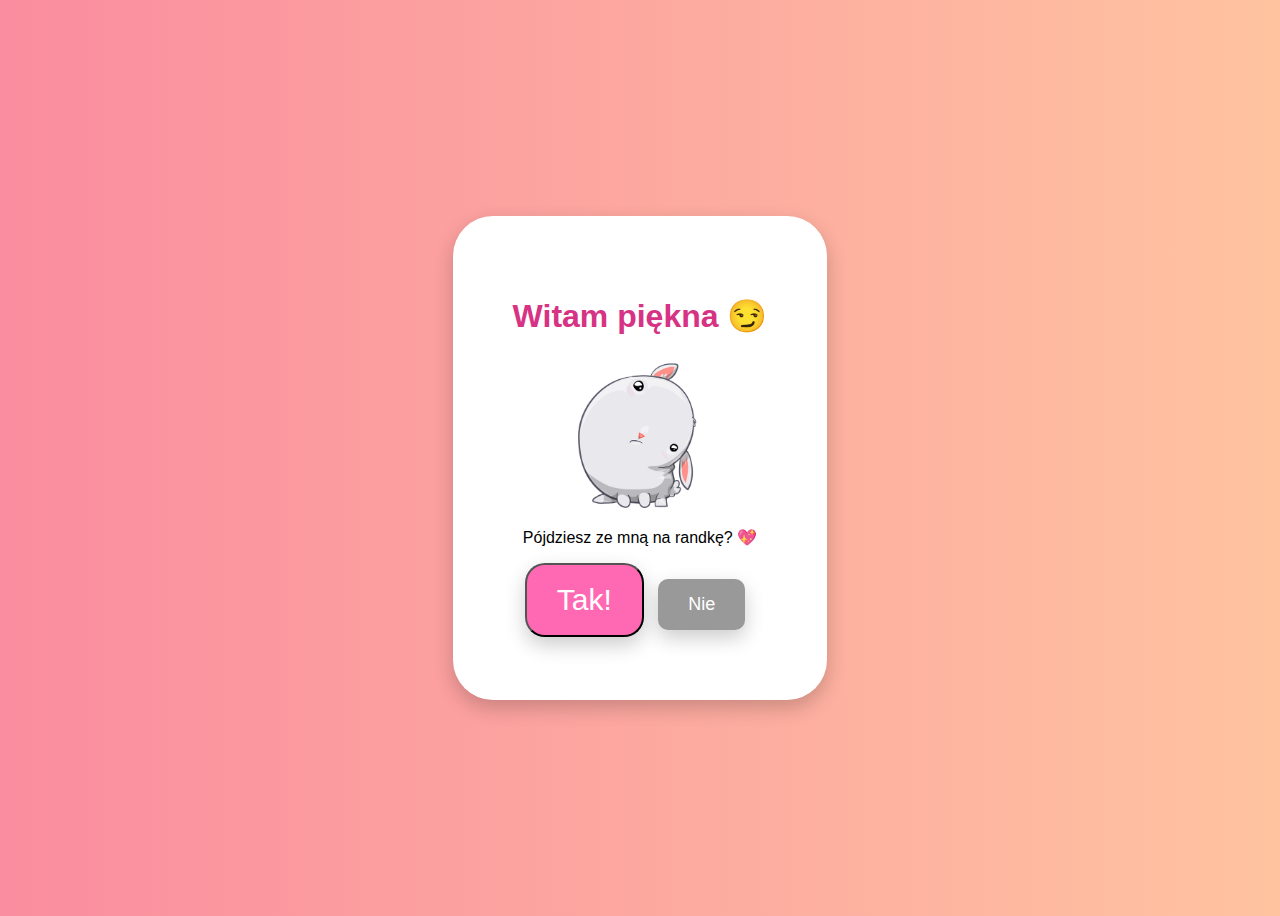
<file: index.html>
<!DOCTYPE html>
<html lang="pl">
    <head>
        <meta charset="UTF-8">
        <meta name="viewport" contenct="width=device-width, initial-scale=1.0">
        <link rel="stylesheet" href="style.css">
        <title>Rande wu</title>
    </head>
    <body>
        <div class="card">
            <h1>Witam piękna 😏</h1>
            <img src="bun_36.png" alt="Serce" class="bunny-img">
            <p>Pójdziesz ze mną na randkę? 💖</p>
            <div class="buttons">
                <a href="kalendarz.html"><button class="yes">Tak!</button></a>
                <button class="no" id="no">Nie</button>
                
                      
                <p id="funnyMessage" style="display: none; margin-top: 20px; font-size: 20px; color: #555;">
                Ale z Ciebie chuj
                </p>
                <div id="eggplantContainer"></div>
  
              
        </div>
        <script>
            const noBtn = document.getElementById("no");
            const funnyMsg = document.getElementById("funnyMessage");
            const eggplantContainer = document.getElementById("eggplantContainer");
            let scale = 1;
          
            noBtn.addEventListener("mouseover", () => {
              scale -= 0.1;
              if (scale <= 0.1) {
                noBtn.style.display = "none";
                funnyMsg.style.display = "block";
          
                // 🍆 Start animacji bakłażanów
                for (let i = 0; i < 20; i++) {
                  const eggplant = document.createElement("div");
                  eggplant.textContent = "🍆";
                  eggplant.className = "eggplant";
                  eggplant.style.left = Math.random() * 100 + "vw";
                  eggplant.style.animationDelay = (Math.random() * 2) + "s";
                  eggplantContainer.appendChild(eggplant);
          
                  // Usuń po 5s
                  setTimeout(() => eggplant.remove(), 5000);
                }
          
              } else {
                noBtn.style.transform = `scale(${scale})`;
              }
            });
          </script>
          
          <div></div>

    </body>
</html>
</file>
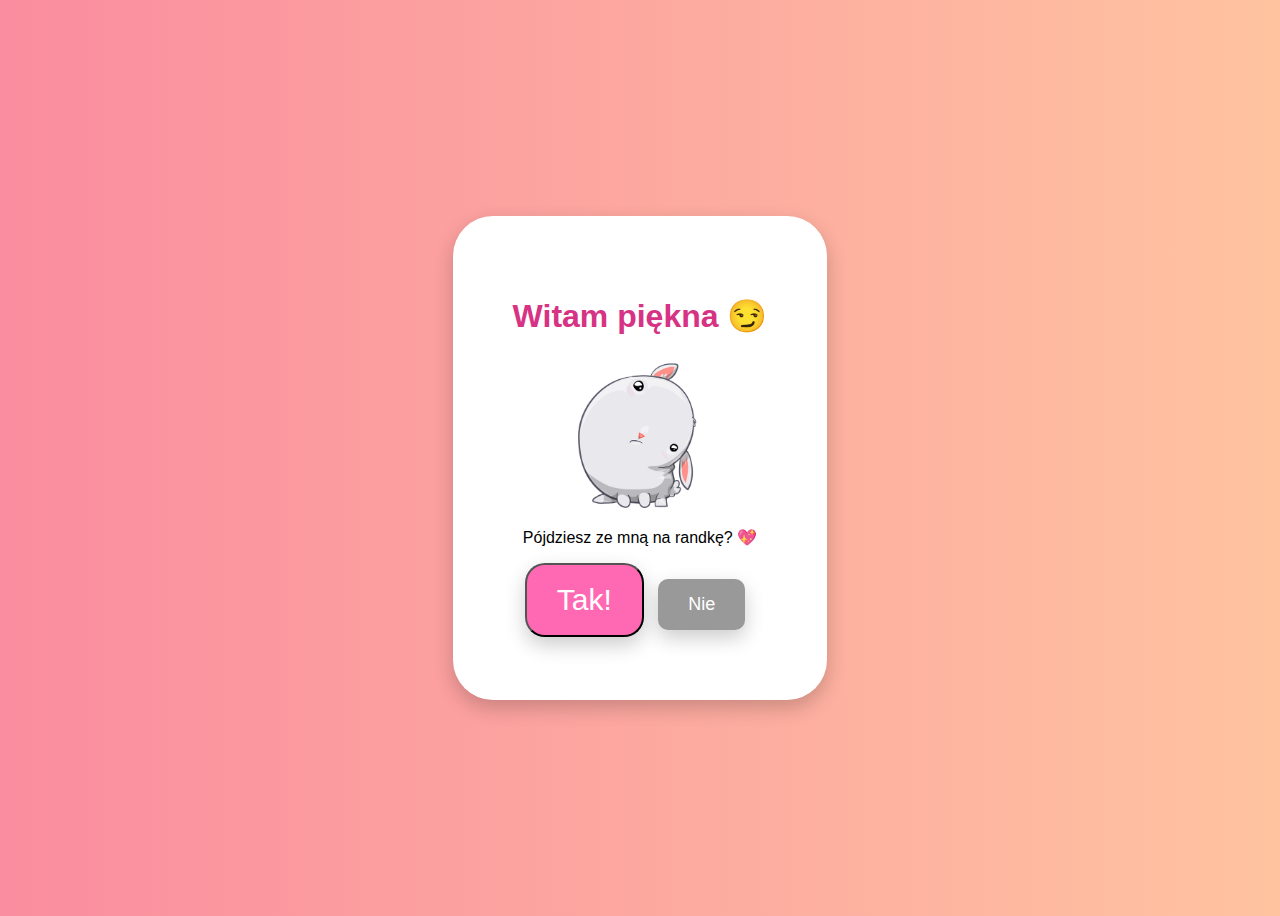
<file: index.html.html>
<!DOCTYPE html>
<html lang="pl">
    <head>
        <meta charset="UTF-8">
        <meta name="viewport" contenct="width=device-width, initial-scale=1.0">
        <link rel="stylesheet" href="style.css">
        <title>Rande wu</title>
    </head>
    <body>
        <div class="card">
            <h1>Witam piękna 😏</h1>
            <img src="bun_36.png" alt="Serce" class="bunny-img">
            <p>Pójdziesz ze mną na randkę? 💖</p>
            <div class="buttons">
                <a href="kalendarz.html"><button class="yes">Tak!</button></a>
                <button class="no" id="no">Nie</button>
                
                      
                <p id="funnyMessage" style="display: none; margin-top: 20px; font-size: 20px; color: #555;">
                Ale z Ciebie chuj
                </p>
                <div id="eggplantContainer"></div>
  
              
        </div>
        <script>
            const noBtn = document.getElementById("no");
            const funnyMsg = document.getElementById("funnyMessage");
            const eggplantContainer = document.getElementById("eggplantContainer");
            let scale = 1;
          
            noBtn.addEventListener("mouseover", () => {
              scale -= 0.1;
              if (scale <= 0.1) {
                noBtn.style.display = "none";
                funnyMsg.style.display = "block";
          
                // 🍆 Start animacji bakłażanów
                for (let i = 0; i < 20; i++) {
                  const eggplant = document.createElement("div");
                  eggplant.textContent = "🍆";
                  eggplant.className = "eggplant";
                  eggplant.style.left = Math.random() * 100 + "vw";
                  eggplant.style.animationDelay = (Math.random() * 2) + "s";
                  eggplantContainer.appendChild(eggplant);
          
                  // Usuń po 5s
                  setTimeout(() => eggplant.remove(), 5000);
                }
          
              } else {
                noBtn.style.transform = `scale(${scale})`;
              }
            });
          </script>
          
          <div></div>

    </body>
</html>
</file>
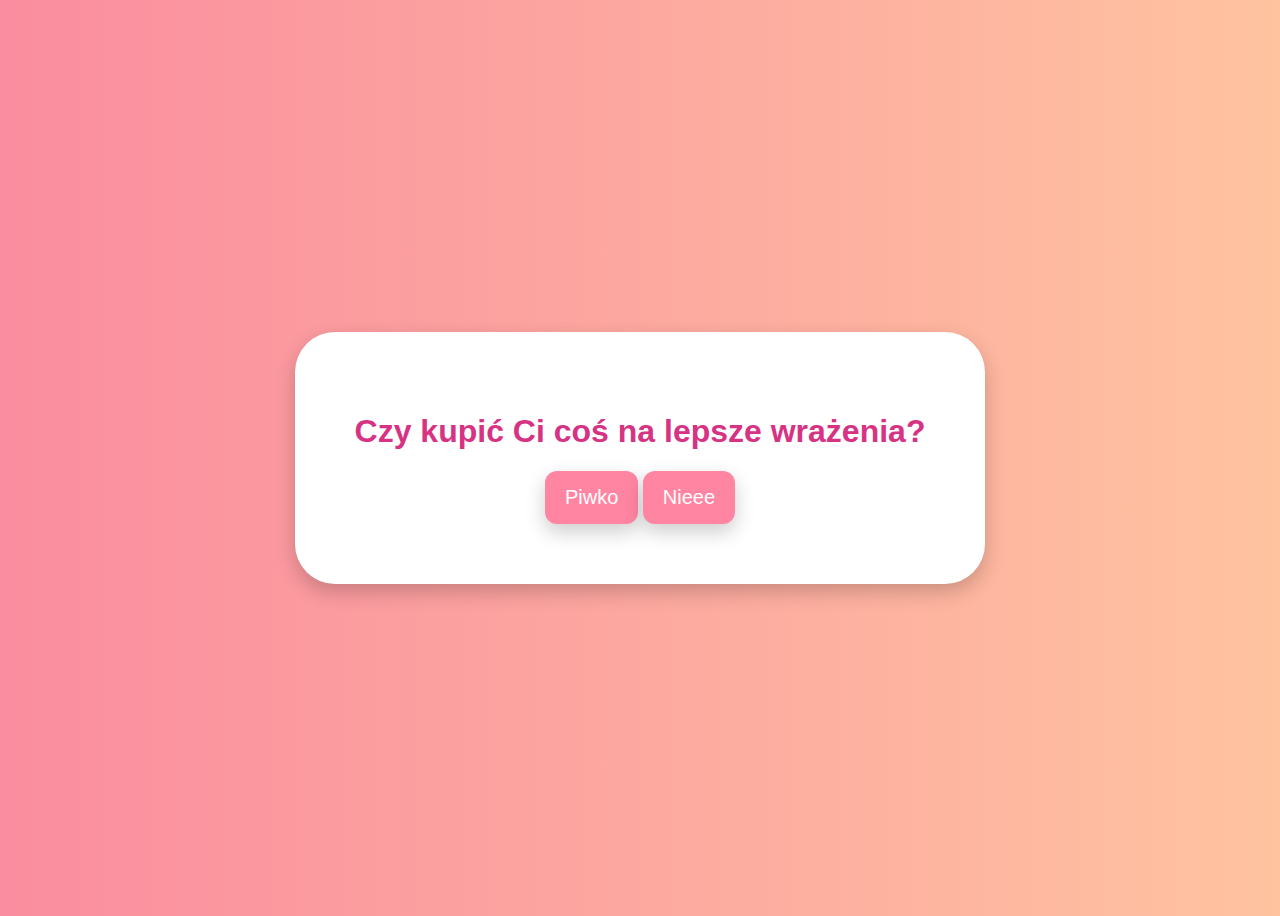
<file: jedzenie.html>
<!DOCTYPE html>
<html lang="pl">
<head>
  <meta charset="UTF-8">
  <meta name="viewport" contenct="with=device-width, initial-scale=1.0">
  <title>Sklep</title>
  <link rel="stylesheet" href="style.css">
</head>
<body>
  <div class="card">
    <h1>Czy kupić Ci coś na lepsze wrażenia?</h1>
    <div class="jedzenie">
   
        <button onclick="chooseFood('Piwko')">Piwko</button>
        <button onclick="chooseFood('Nie')">Nieee</button>
      </div>
    </div>
    <script>
        
      
        function chooseFood(jedzenie) {
          localStorage.setItem("randkaJedzenie", jedzenie);
      
          if (jedzenie === "Przejażdzka z Cypisem") {
         
            const audio = new Audio("muzyka.mp3"); 
            audio.play();
      
            setTimeout(() => {
              window.location.href = "koniec.html";
            }, 9000); 
          } else {
            window.location.href = "koniec.html";
          }
        }
      </script>
      
    
      
  
</body>
</html>
</file>
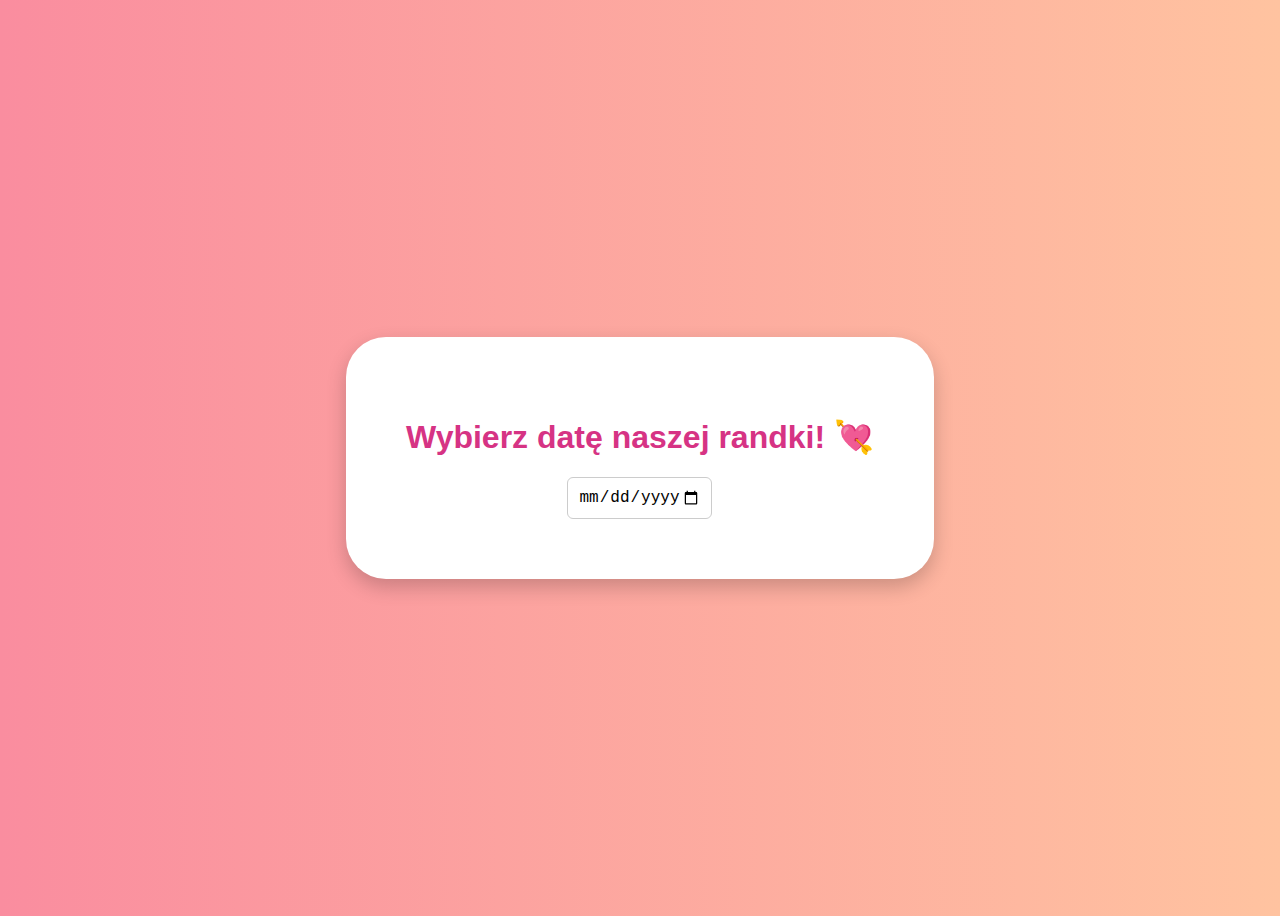
<file: kalendarz.html>
<!DOCTYPE html>
<html lang="pl">
    <head>
        <meta charset="UTF-8">
        <meta name="viewport" contenct="with=device-width, initial-scale=1.0">
        <link rel="stylesheet" href="style.css">
        <title>Rande wu</title>
    </head>
    <body>
        <div class="card">
            <h1>Wybierz datę naszej randki! 💘</h1>
            <input type="date" id="date">
            <div id="hearts-container"></div>
          </div>
        
          <script>
            const dateInput = document.getElementById("date");
            const container = document.getElementById("hearts-container");
        
        
            const today = new Date();
            const in3weeks = new Date();
            in3weeks.setDate(today.getDate() + 21);
            const format = (d) => d.toISOString().split("T")[0];
            dateInput.min = format(today);
            dateInput.max = format(in3weeks);
        
            dateInput.addEventListener("change", () => {
              const selectedDate = dateInput.value;
        
          
              for (let i = 0; i < 20; i++) {
                const heart = document.createElement("div");
                heart.className = "heart";
                heart.style.left = Math.random() * 100 + "vw";
                container.appendChild(heart);
                setTimeout(() => heart.remove(), 4000);
              }
        
              localStorage.setItem("randkaData", selectedDate);
              setTimeout(() => {
                window.location.href = "miejsce.html";
              }, 1500);
            });
          </script>
        </body>
        </html>
</file>
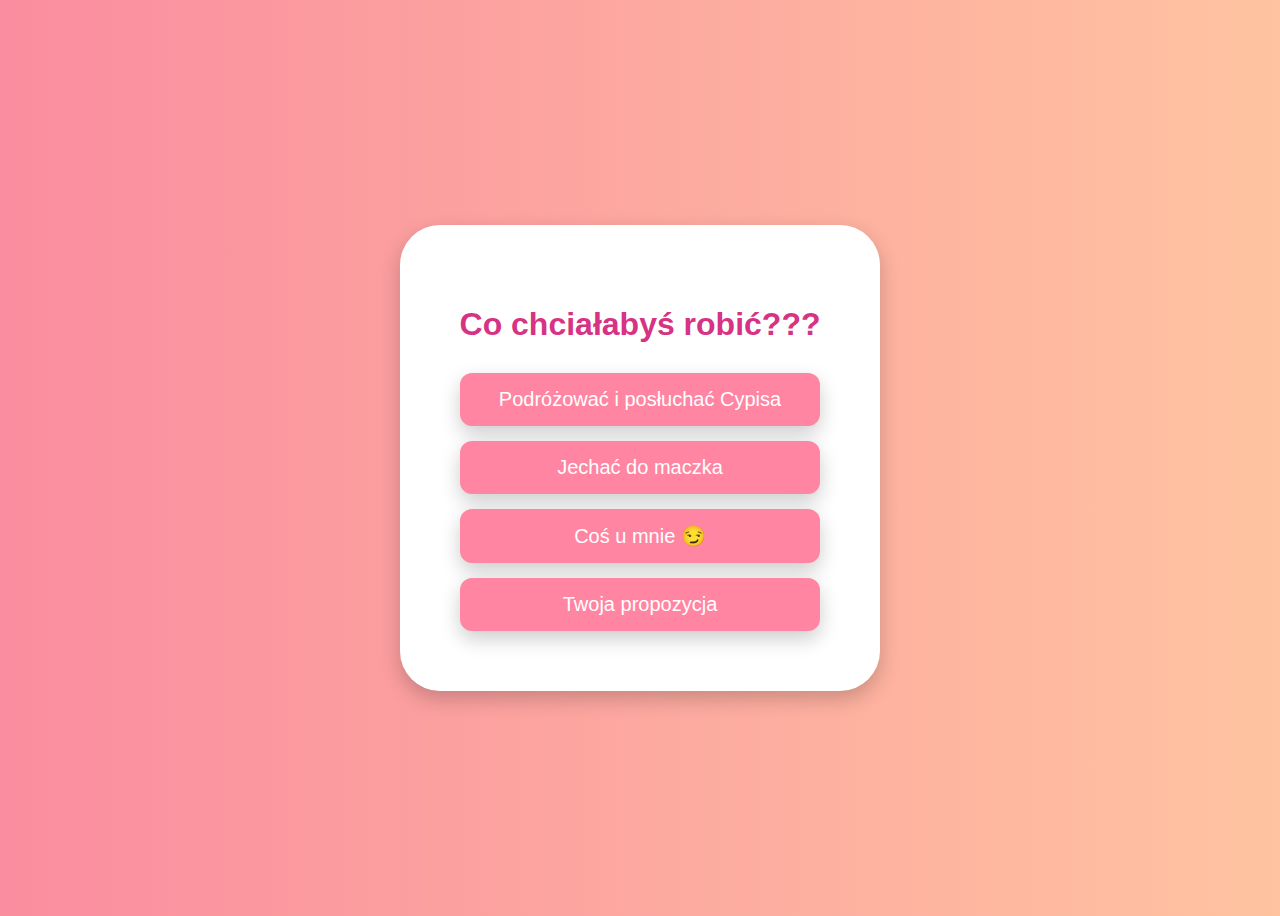
<file: miejsce.html>
<!DOCTYPE html>
<html lang="pl">
<head>
  <meta charset="UTF-8">
  <meta name="viewport" contenct="with=device-width, initial-scale=1.0">
  <title>Miejsce</title>
  <link rel="stylesheet" href="style.css">
</head>
<body>
  <div class="card">
    <h1>Co chciałabyś robić???</h1>
    <div class="places">
        <button onclick="choosePlace('Przejażdzka z Cypisem')">Podróżować i posłuchać Cypisa</button>
        <button onclick="choosePlace('Maczek')">Jechać do maczka</button>
        <button onclick="choosePlace('Mój pokój')">Coś u mnie 😏</button>
        <button onclick="choosePlace('Twoja propozcyja')">Twoja propozycja</button>
      </div>
    </div>
    <script>
        const chosenDate = localStorage.getItem("randkaData");
        document.getElementById("chosenDate").textContent = `Wybrana data: ${chosenDate}`;
      
        function choosePlace(place) {
          localStorage.setItem("randkaMiejsce", place);
      
          if (place === "Przejażdzka z Cypisem") {
         
            const audio = new Audio("muzyka.mp3"); 
            audio.play();
      
            setTimeout(() => {
              window.location.href = "jedzenie.html";
            }, 9000); 
          } else {
            window.location.href = "jedzenie.html";
          }
        }
      </script>
      
  
</body>
</html>
</file>
<file: style.css>
body {
    background: linear-gradient(to right, #fa8d9f, #ffc3a0);
    font-family: 'Comic Sans MS', cursive, sans-serif;
    display: flex;
    justify-content: center;
    align-items: center;
    height: 100vh;
   
  }
h1 {
    color: #d63384;
text-align: center;
}

button {
    background-color: #ff69b4;
    color: white;
    padding: 18px 30px;
    font-size: 30px;
    cursor: pointer;
    border-radius: 20px;
    transition: transform 0.2s;
    box-shadow: 0 8px 20px rgba(0,0,0,0.2);
  }
  
  button:hover {
    background-color: #ff1493;
    transform: scale(1.1);
  }
  .bunny-img {
    width: 150px;
    margin: 20px auto;
    display: block;
  }
  .card {
    background-color: white;
    padding: 60px;
    border-radius: 40px;
    text-align: center;
    box-shadow: 0 8px 20px rgba(0,0,0,0.2);
  }
  .calendar {
    display: none;
    margin-top: 30px;
    font-size: 18px;
  }
  
  input[type="date"] {
    padding: 10px;
    border-radius: 6px;
    border: 1px solid #ccc;
    font-size: 16px;
  }
  .no {
    background-color: #999;
    color: white;
    border: none;
    padding: 15px 30px;
    margin: 10px;
    font-size: 18px;
    border-radius: 10px;
    cursor: default;
    transition: transform 0.3s ease, opacity 0.3s ease;
  }
  #eggplantContainer {
    position: absolute;
    top: 0;
    left: 0;
    width: 100%;
    height: 100%;
    pointer-events: none;
    overflow: hidden;
    z-index: 1;
  }
  
  .eggplant {
    position: absolute;
    top: 100%;
    font-size: 32px;
    animation: dropEggplant 4s ease-out forwards;
  }
  
  @keyframes dropEggplant {
    0% { transform: translateY(0); opacity: 1; }
    100% { transform: translateY(-150vh); opacity: 0; }
  }
  .places {
    display: flex;
    flex-direction: column;
    gap: 15px;
    margin-top: 30px;
  }
  
  .places button {
    padding: 15px 20px;
    font-size: 20px;
    border: none;
    border-radius: 12px;
    cursor: pointer;
    background: #ff85a2;
    color: white;
    transition: background 0.3s ease;
  }
  
  .places button:hover {
    background: #ff4d6d;
  }
  .places button {
    padding: 15px 20px;
    font-size: 20px;
    border: none;
    border-radius: 12px;
    cursor: pointer;
    background: #ff85a2;
    color: white;
    transition: background 0.3s ease;
  }
  
  .jedzenie button:hover {
    background: #ff4d6d;
  }.jedzenie button {
    padding: 15px 20px;
    font-size: 20px;
    border: none;
    border-radius: 12px;
    cursor: pointer;
    background: #ff85a2;
    color: white;
    transition: background 0.3s ease;
  }
</file>
